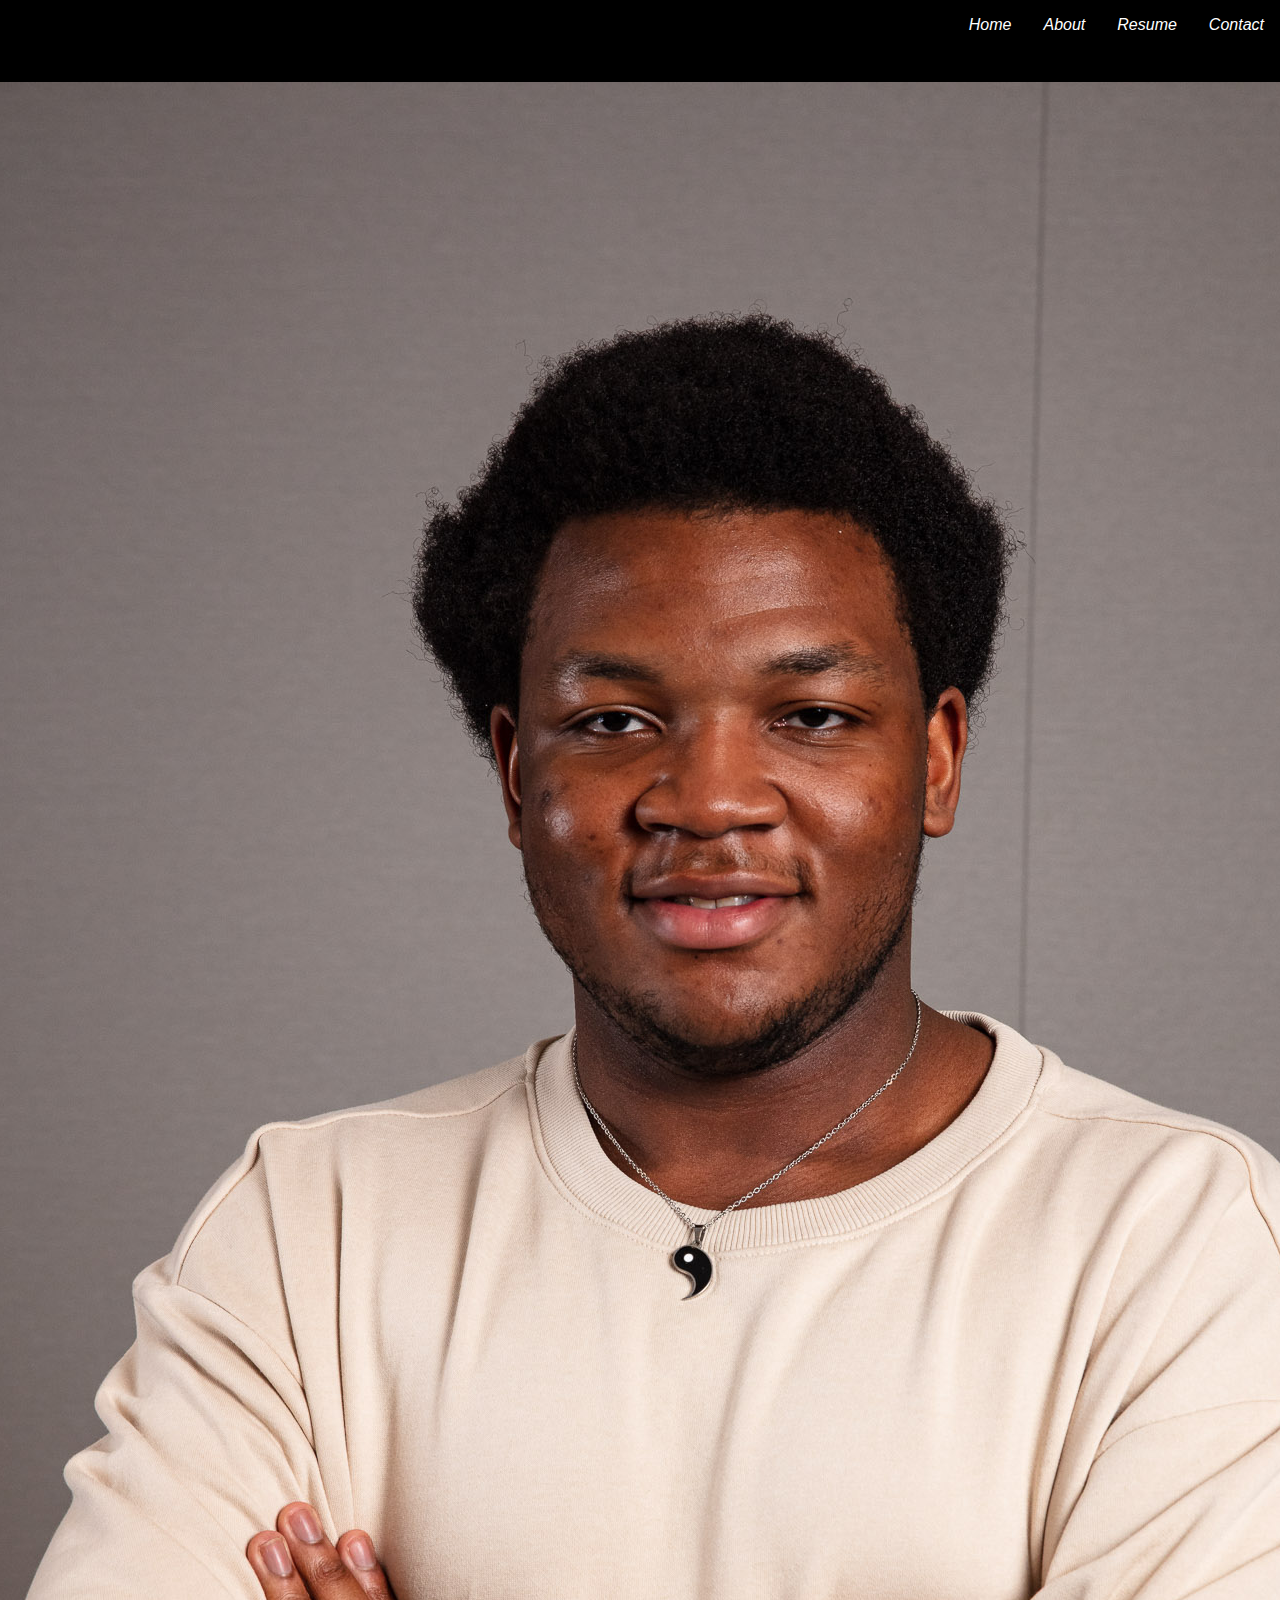
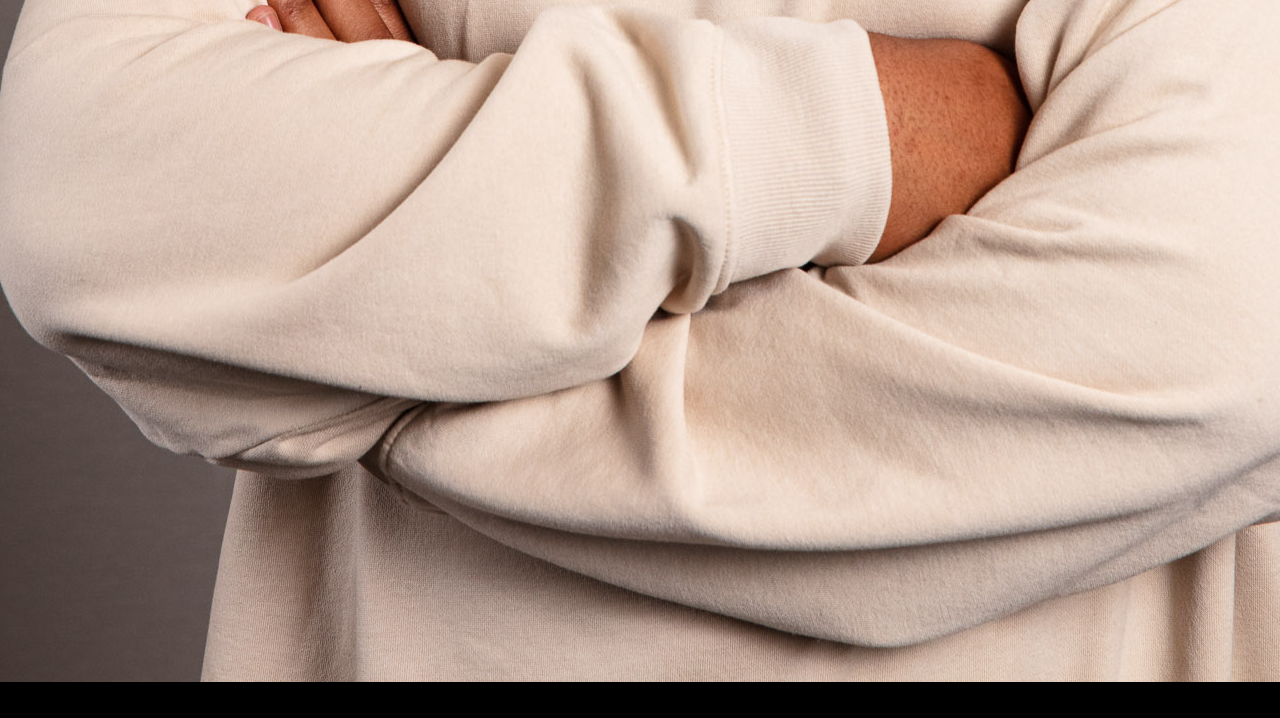
<file: about.html>
<!-- <!DOCTYPE html>
<html lang="en">
<head>
    <meta charset="UTF-8">
    <meta name="viewport" content="width=device-width, initial-scale=1.0">
    <title>About Me - Valentine's Portfolio</title>
    <link rel="stylesheet" href="style.css">
</head>
<body>
    <header>
        <nav>
            <ul>
                <li><a href="index.html">Home</a></li>
                <li><a href="about.html">About</a></li>
                <li><a href="resume.html">Resume</a></li>
                <li><a href="contacts.html">Contact</a></li>
            </ul>
        </nav>
    </header>

    <section id="about">
        <h2>About Me</h2>
        <p>I'm Valentine, a Computer Science student at Howard University. With a strong foundation in data structures and algorithms, I excel in collaborative software development. I have a keen eye for detail and consistently produce high-performance, testable code, primarily in Python. Always curious about the next tech breakthrough, I strive to stay ahead in the industry.</p>
    </section>
</body>
</html> -->
<!DOCTYPE html>
<html lang="en">
<head>
    <meta charset="UTF-8">
    <meta name="viewport" content="width=device-width, initial-scale=1.0">
    <title>About Me - Valentine's Portfolio</title>
    <link rel="stylesheet" href="style.css">
</head>
<body>
    <header>
        <nav>
            <ul>
                <li><a href="index.html">Home</a></li>
                <li><a href="about.html">About</a></li>
                <li><a href="resume.html">Resume</a></li>
                <li><a href="contacts.html">Contact</a></li>
            </ul>
        </nav>
    </header>

    <section id="about">
        <div class="about-content">
            <div class="about-text">
                <h2>About Me</h2>
                <p>I'm Valentine, a Computer Science student at Howard University. With a strong foundation in data structures and algorithms, I excel in collaborative software development. I have a keen eye for detail and consistently produce high-performance, testable code, primarily in Python. Always curious about the next tech breakthrough, I strive to stay ahead in the industry.</p>
            </div>
            <div class="about-image">
                <img src="Valentine Ezikeoha Headshot.jpg" alt="Valentine Ezikeoha">
            </div>
        </div>
    </section>
</body>
</html>
</file>
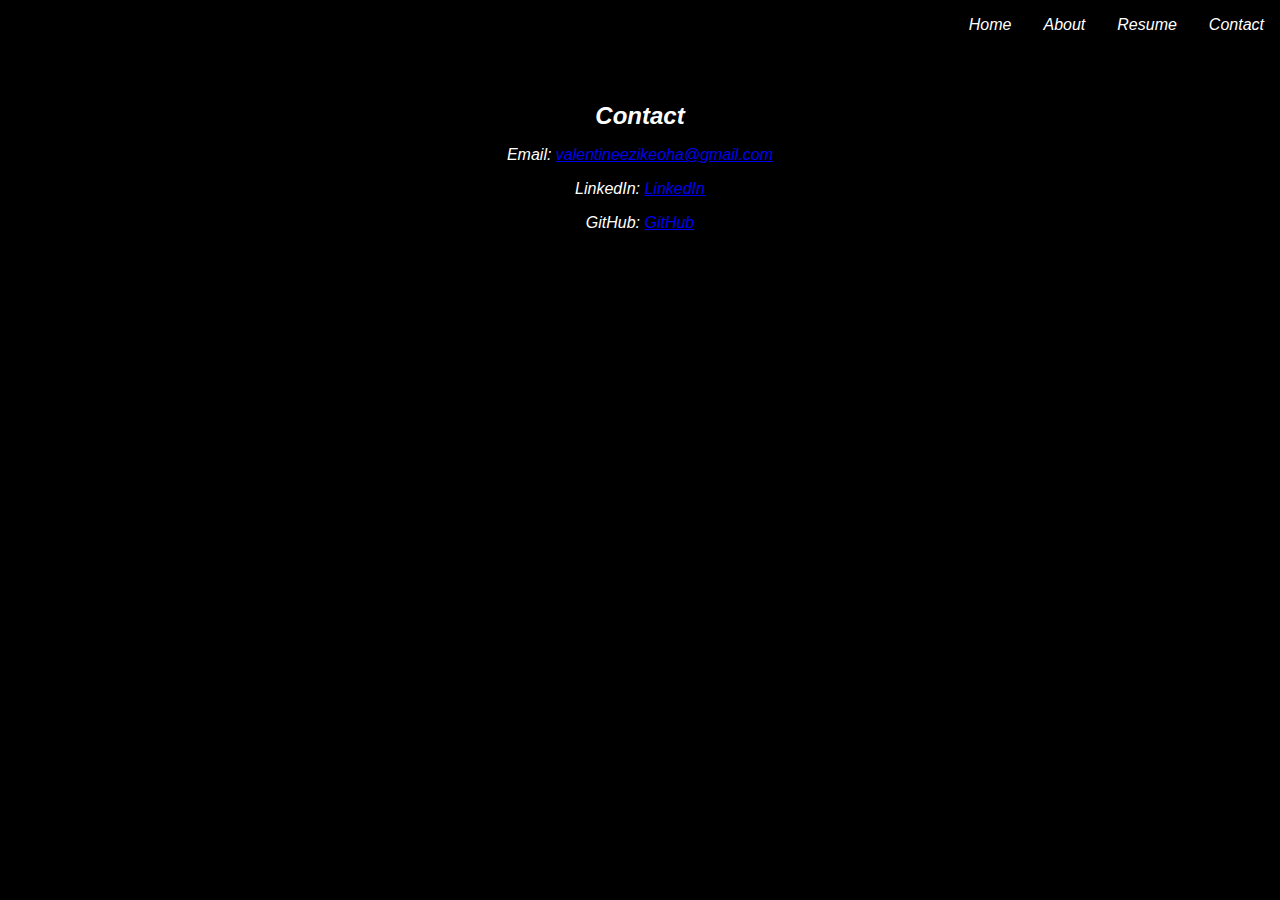
<file: contacts.html>
<!DOCTYPE html>
<html lang="en">
<head>
    <meta charset="UTF-8">
    <meta name="viewport" content="width=device-width, initial-scale=1.0">
    <title>Contact - Valentine's Portfolio</title>
    <link rel="stylesheet" href="style.css">
</head>
<body>
    <header>
        <nav>
            <ul>
                <li><a href="index.html">Home</a></li>
                <li><a href="about.html">About</a></li>
                <li><a href="resume.html">Resume</a></li>
                <li><a href="contacts.html">Contact</a></li>
            </ul>
        </nav>
    </header>

    <section id="contact">
        <h2>Contact</h2>
        <p>Email: <a href="mailto:valentineezikeoha@gmail.com">valentineezikeoha@gmail.com</a></p>
        <p>LinkedIn: <a href="https://www.linkedin.com/in/valentine-ezikeoha-46280424a/">LinkedIn</a></p>
        <p>GitHub: <a href="https://github.com/HuVddme">GitHub</a></p>
    </section>

</body>
</html>
</file>
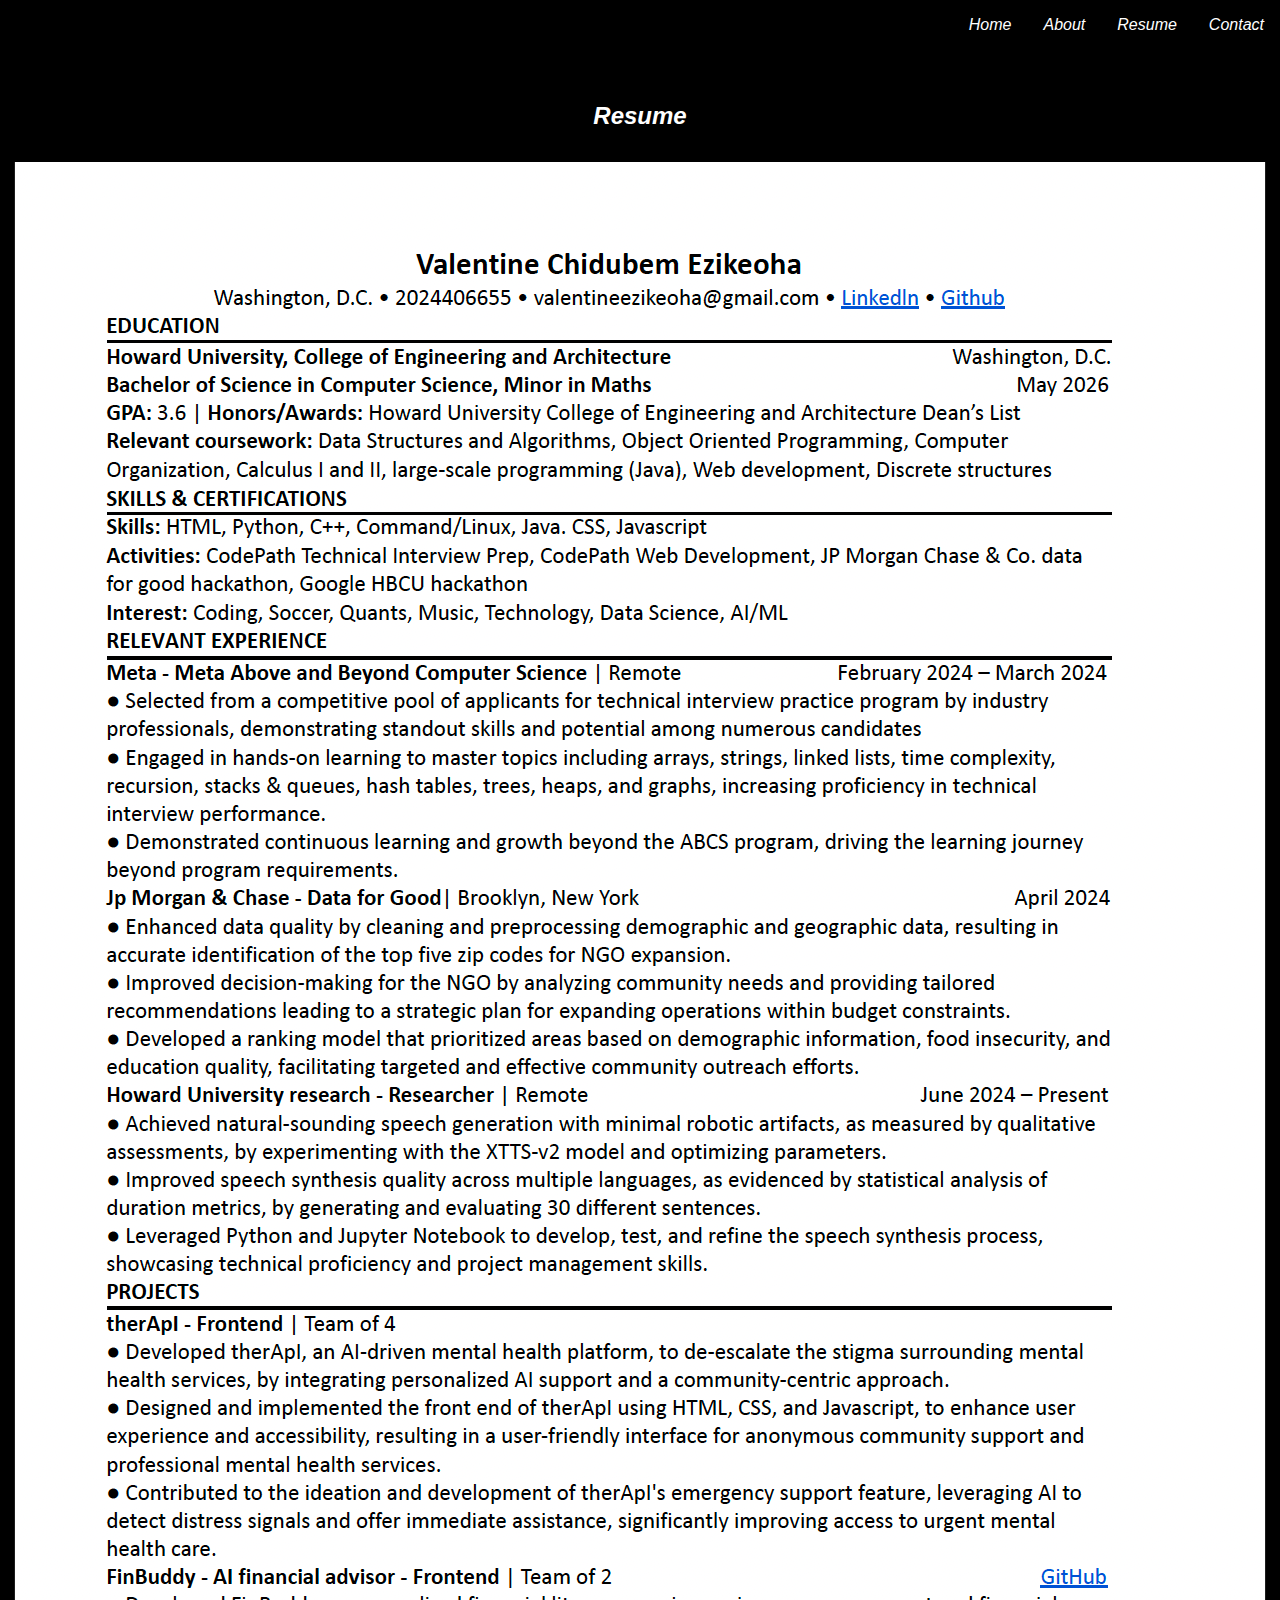
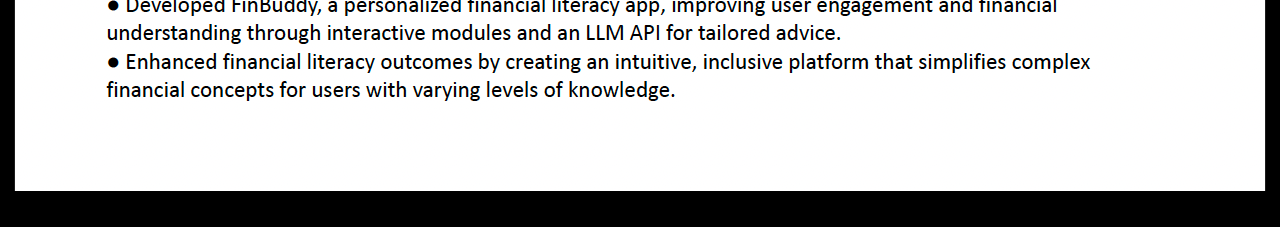
<file: resume.html>
<!DOCTYPE html>
<html lang="en">
<head>
    <meta charset="UTF-8">
    <meta name="viewport" content="width=device-width, initial-scale=1.0">
    <title>Resume - Valentine's Portfolio</title>
    <link rel="stylesheet" href="style.css">
</head>
<body>
    <header>
        <nav>
            <ul>
                <li><a href="index.html">Home</a></li>
                <li><a href="about.html">About</a></li>
                <li><a href="resume.html">Resume</a></li>
                <li><a href="contacts.html">Contact</a></li>
            </ul>
        </nav>
    </header>

    <section id="resume">
        <h2>Resume</h2>
        <img src="resume.jpg" alt="Resume" class="resume-image">
    </section>
</body>
</html>
</file>
<file: style.css>
body {
    font-family: Arial, sans-serif;
    margin: 0;
    padding: 0;
    box-sizing: border-box;
    background: black;
    font-style: italic;
}

header {
    background: black;
    color: #fff;
    padding: 1rem 0;
    text-align: center;
}

nav ul {
    list-style-type: none;
    margin: 0;
    padding: 0;
    display: flex;
    justify-content: right;
}

nav ul li {
    margin: 0 1rem;
}

nav ul li a {
    color: #fff;
    text-decoration: none;
}

#hero {
    background: url('/Users/valentine/Documents/GitHub/headstarter-portfolio/Valentine Ezikeoha Headshot.jpg') no-repeat center center/cover;
    color: white;
    height: 100vh;
    display: flex;
    flex-direction: column;
    justify-content: right;
    align-items: center;
    text-align: center;
}

#hero h1 {
    font-size: 3rem;
    color: #fff;
    display: flex;
    justify-content: right;
}

#hero p {
    font-size: 1.5rem;
    color: #fff;
}

#hero button {
    background: black;
    color: white;
    border: none;
    padding: 1rem 2rem;
    font-size: 1rem;
    cursor: pointer;
    margin-top: 1rem;
}

section {
    padding: 2rem 0;
    text-align: center;
}

h2 {
    margin-bottom: 1rem;
    color: #fff;
}

/* Style for the About Me section */
#about {
    padding: 2rem 0;
    text-align: center;
}

.about-content {
    display: flex;
    justify-content: center;
    align-items: center;
    flex-direction: row;
}

.about-text {
    flex: 1;
    padding: 0 2rem; /* Adjust padding as needed */
    text-align: left; /* Align text to the left */
    color: #fff; /* Text color */
}

.about-image {
    flex: 1;
    text-align: center; /* Align image to the center */
}

.profile-image {
    max-width: 100%; /* Ensure image doesn't overflow */
    height: auto; /* Maintain aspect ratio */
    border-radius: 50%; /* Optional: Rounded image */
}

p {
    color: white;
}

ul {
    list-style-type: none;
    padding: 0;
    color: #fff;
}

.project {
    margin-bottom: 2rem;
}

footer {
    background: black;
    color: #fff;
    text-align: center;
    padding: 1rem 0;
}

.resume-image {
    max-width: 100%;
    height: auto;
    margin-top: 1rem;
}
</file>
